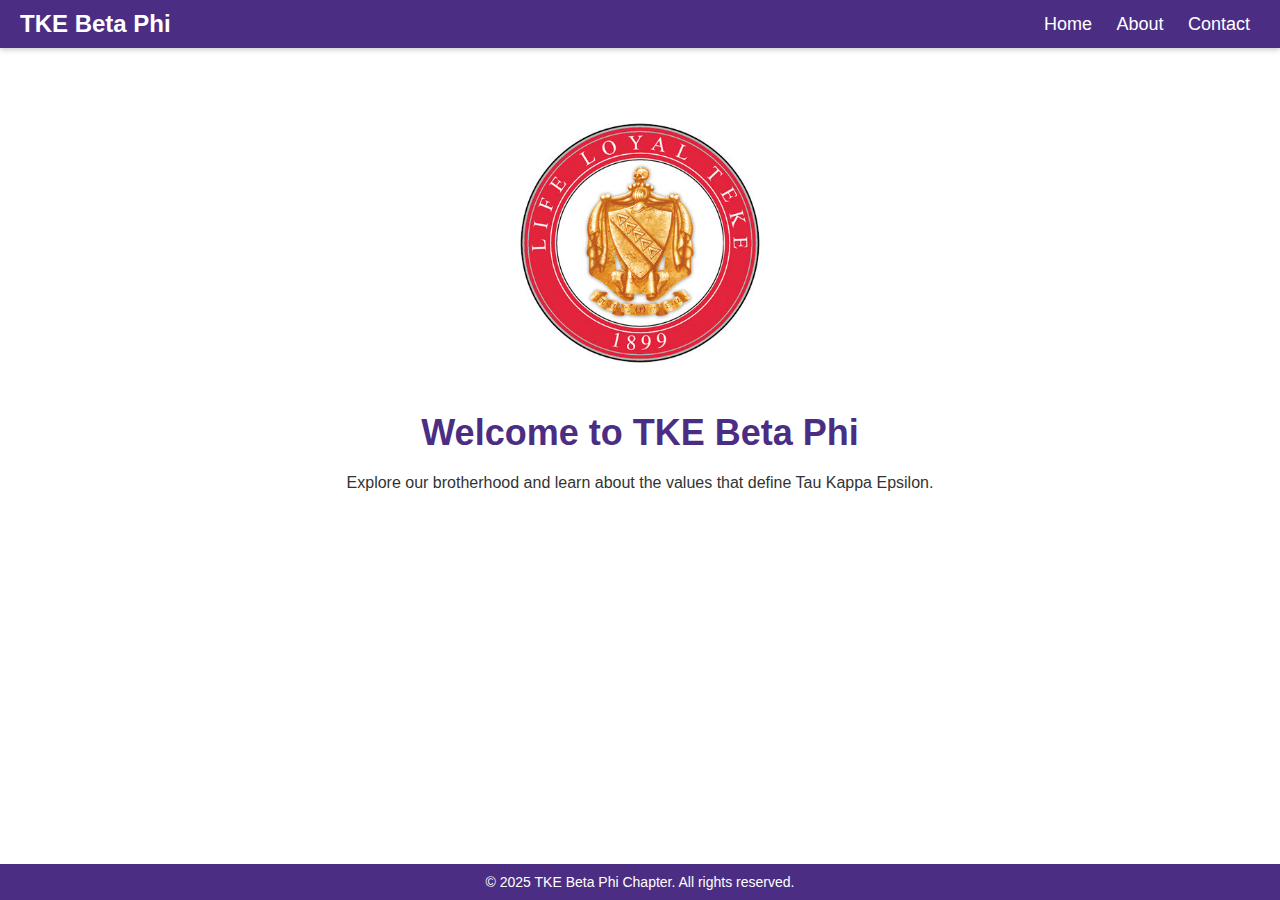
<file: TKE/index.html>
<!DOCTYPE html>
<html lang="en">
<head>
  <meta charset="UTF-8">
  <meta name="viewport" content="width=device-width, initial-scale=1.0">
  <title>TKE Beta Phi - Home</title>
  <link rel="stylesheet" href="styles.css">
</head>
<body>
  <nav>
    <div class="logo">
      TKE Beta Phi
    </div>
    <div class="menu">
      <a href="index.html">Home</a>
      <a href="about.html">About</a>
      <a href="contact.html">Contact</a>
    </div>
  </nav>
  <div class="container home-content">
    <img src="assets\tke crest.jpeg" alt="TKE Crest" class="center-crest">
    <h1>Welcome to TKE Beta Phi</h1>
    <p>Explore our brotherhood and learn about the values that define Tau Kappa Epsilon.</p>
  </div>
  <footer>
    &copy; 2025 TKE Beta Phi Chapter. All rights reserved.
  </footer>
  
</body>
</html>
</file>
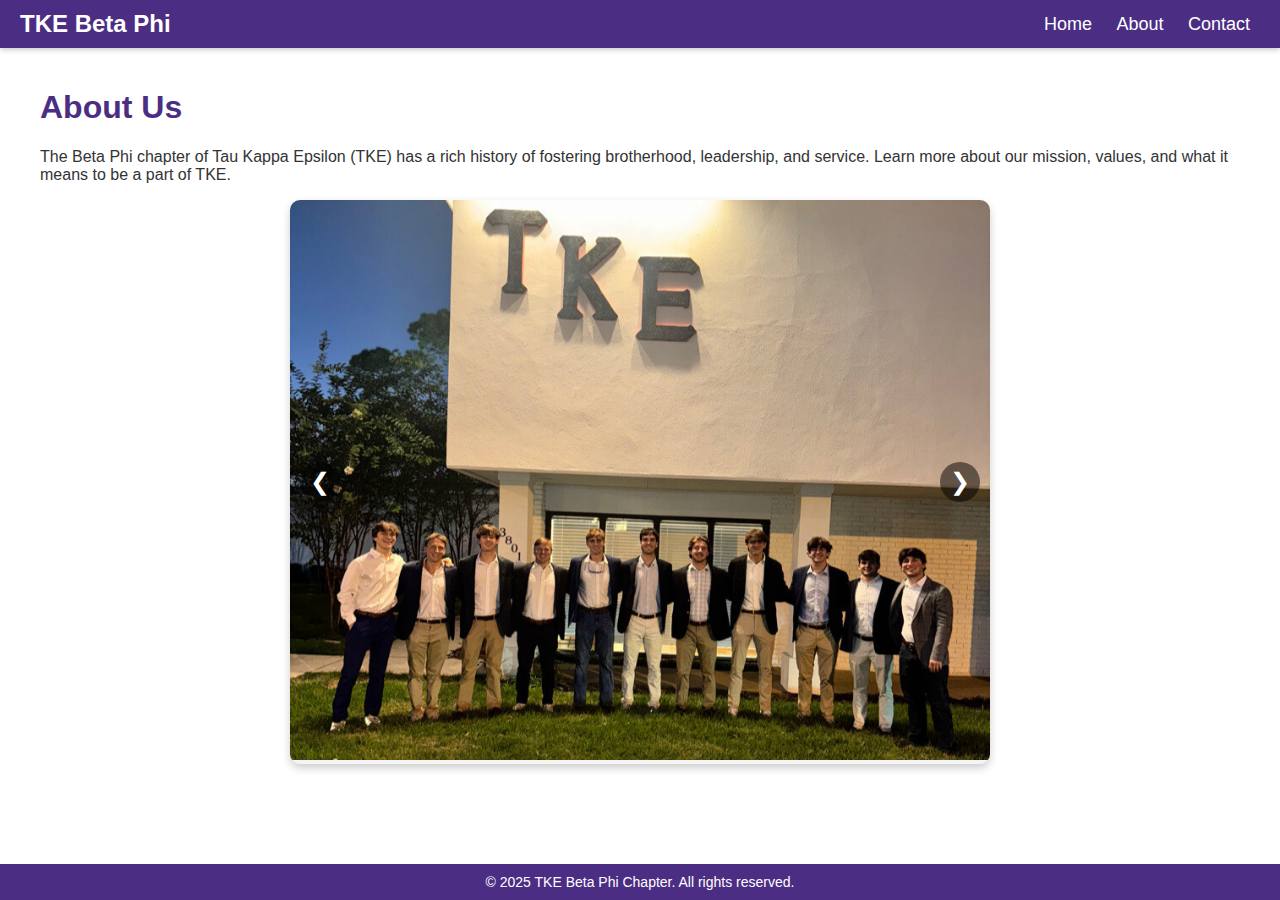
<file: TKE/about.html>
<!DOCTYPE html>
<html lang="en">
<head>
  <meta charset="UTF-8">
  <meta name="viewport" content="width=device-width, initial-scale=1.0">
  <title>TKE Beta Phi - About</title>
  <link rel="stylesheet" href="styles.css">
</head>
<body>
  <nav>
    <div class="logo">
      TKE Beta Phi
    </div>
    <div class="menu">
      <a href="index.html">Home</a>
      <a href="about.html">About</a>
      <a href="contact.html">Contact</a>
    </div>
  </nav>
  <div class="container">
    <h1>About Us</h1>
    <p>The Beta Phi chapter of Tau Kappa Epsilon (TKE) has a rich history of fostering brotherhood, leadership, and service. Learn more about our mission, values, and what it means to be a part of TKE.</p>
    <div class="slideshow-container">
      <div class="slides fade">
        <img src="assets\img1.jpg" alt="Slide 1">
      </div>
      <div class="slides fade">
        <img src="assets\img2.jpg" alt="Slide 2">
      </div>
      <div class="slides fade">
        <img src="assets\img3.jpg" alt="Slide 3">
      </div>
      <a class="prev" onclick="changeSlide(-1)">&#10094;</a>
      <a class="next" onclick="changeSlide(1)">&#10095;</a>
    </div>
  </div>
  <script src="scripts.js"></script>
  <footer>
    &copy; 2025 TKE Beta Phi Chapter. All rights reserved.
  </footer>
  
</body>
</html>
</file>
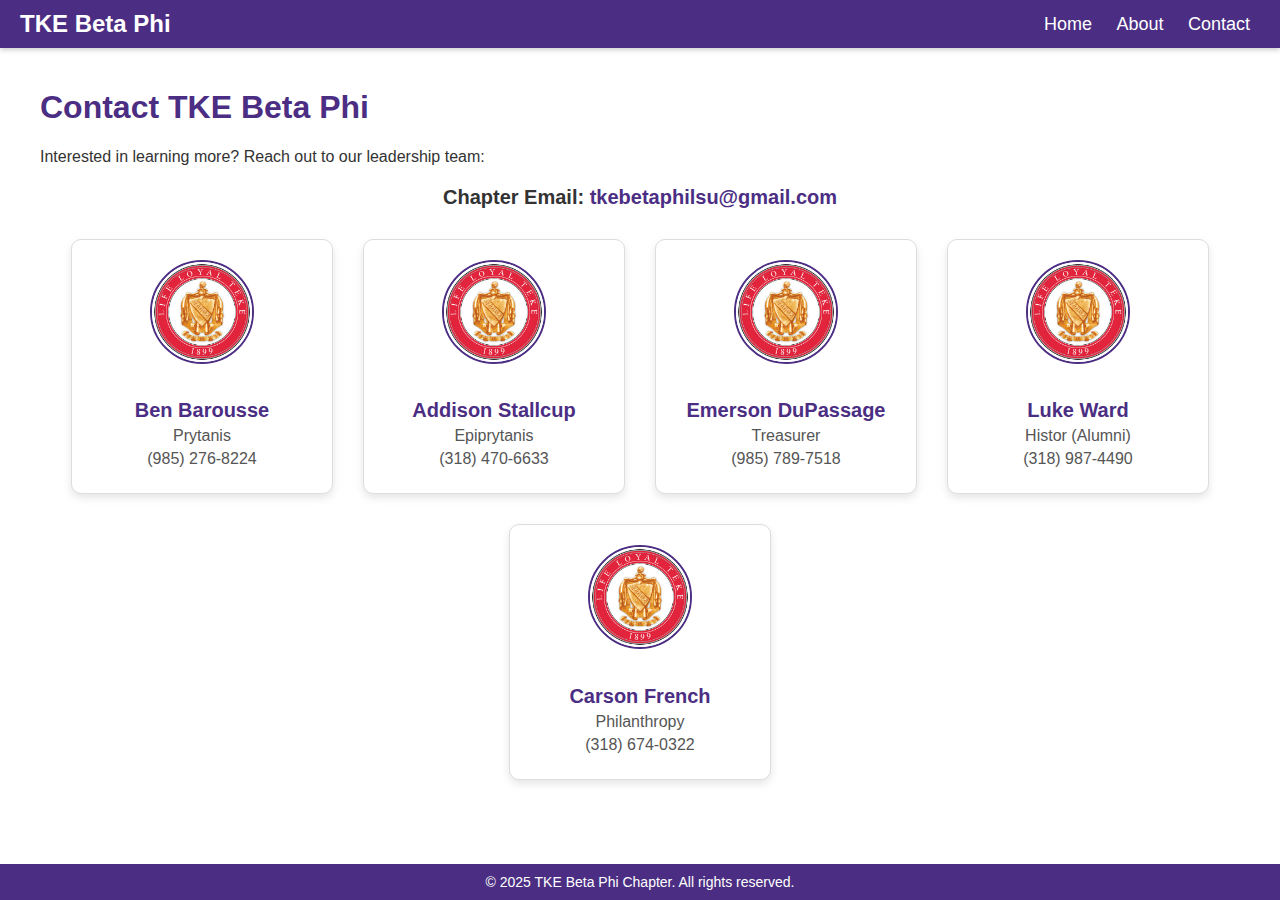
<file: TKE/contact.html>
<!DOCTYPE html>
<html lang="en">
<head>
  <meta charset="UTF-8">
  <meta name="viewport" content="width=device-width, initial-scale=1.0">
  <title>TKE Beta Phi - Contact</title>
  <link rel="stylesheet" href="styles.css">
</head>
<body>
  <nav>
    <div class="logo">
      TKE Beta Phi
    </div>
    <div class="menu">
      <a href="index.html">Home</a>
      <a href="about.html">About</a>
      <a href="contact.html">Contact</a>
    </div>
  </nav>
  <div class="container">
    <h1>Contact TKE Beta Phi</h1>
    <p>Interested in learning more? Reach out to our leadership team:</p>
    
    <!-- Chapter Email -->
    <div class="chapter-email">
      <p><strong>Chapter Email:</strong> <a href="mailto:tkebetaphilsu@gmail.com">tkebetaphilsu@gmail.com</a></p>
    </div>

    <!-- Contact Cards -->
    <div class="contact-cards">
      <!-- Prytanis -->
      <div class="contact-card">
        <img src="assets\tke crest.jpeg" alt="TKE Crest - Ben Barousse">
        <h2>Ben Barousse</h2>
        <p>Prytanis</p>
        <p>(985) 276-8224</p>
      </div>

      <!-- Epiprytanis -->
      <div class="contact-card">
        <img src="assets\tke crest.jpeg" alt="TKE Crest - Addison Stallcup">
        <h2>Addison Stallcup</h2>
        <p>Epiprytanis</p>
        <p>(318) 470-6633</p>
      </div>

      <!-- Treasurer -->
      <div class="contact-card">
        <img src="assets\tke crest.jpeg" alt="TKE Crest - Emerson DuPassage">
        <h2>Emerson DuPassage</h2>
        <p>Treasurer</p>
        <p>(985) 789-7518</p>
      </div>

      <!-- Histor -->
      <div class="contact-card">
        <img src="assets\tke crest.jpeg" alt="TKE Crest - Luke Ward">
        <h2>Luke Ward</h2>
        <p>Histor (Alumni)</p>
        <p>(318) 987-4490</p>
      </div>

      <!-- Philanthropy -->
      <div class="contact-card">
        <img src="assets\tke crest.jpeg" alt="TKE Crest - Carson French">
        <h2>Carson French</h2>
        <p>Philanthropy</p>
        <p>(318) 674-0322</p>
      </div>
    </div>
  </div>
  <footer>
    &copy; 2025 TKE Beta Phi Chapter. All rights reserved.
  </footer>
  
</body>
</html>
</file>
<file: TKE/styles.css>
/* General Styles */
html, body {
  font-family: 'Arial', sans-serif;
  height: 100%;
  margin: 0;
  padding: 0;
  color: #333;
  display: flex;
  flex-direction: column;
}

h1, h2 {
  color: #4b2e83; /* TKE purple for headings */
}

a {
  text-decoration: none;
  color: #4b2e83;
}

a:hover {
  text-decoration: underline;
}

/* Navbar Styles */
nav {
  background-color: #4b2e83; /* TKE purple */
  color: white;
  display: flex;
  justify-content: space-between;
  align-items: center;
  padding: 10px 20px;
  box-shadow: 0px 2px 5px rgba(0, 0, 0, 0.2);
}

nav .logo {
  font-size: 24px;
  font-weight: bold;
}

nav .menu a {
  margin: 0 10px;
  font-size: 18px;
  color: white;
}

nav .menu a:hover {
  border-bottom: 2px solid white;
}

/* Container Styling */
.container {
  max-width: 1200px;
  margin: auto;
  flex: 1;
  padding: 20px;
}

/* Home Page - Centered Crest */
.home-content {
  text-align: center;
  padding: 50px 0;
}

.home-content img {
  max-width: 250px; /* Slightly larger crest */
  height: auto;
  margin: 20px auto;
}

.home-content h1 {
  font-size: 36px;
  margin: 20px 0;
}

/* Contact Page */
.contact-cards {
  display: flex;
  flex-wrap: wrap;
  justify-content: center;
  gap: 30px;
  margin-top: 20px;
}

.contact-card {
  text-align: center;
  width: 220px;
  border: 1px solid #ddd;
  border-radius: 10px;
  padding: 20px;
  background: white;
  box-shadow: 0 4px 8px rgba(0, 0, 0, 0.1);
  transition: transform 0.3s ease, box-shadow 0.3s ease;
}

.contact-card:hover {
  transform: translateY(-5px);
  box-shadow: 0 8px 16px rgba(0, 0, 0, 0.2);
}

.contact-card img {
  width: 100px;
  height: 100px;
  object-fit: cover;
  border-radius: 50%;
  margin-bottom: 15px;
  border: 2px solid #4b2e83;
}

.contact-card h2 {
  font-size: 20px;
  color: #4b2e83;
  margin-bottom: 5px;
}

.contact-card p {
  margin: 5px 0;
  font-size: 16px;
  color: #555;
}

/* Chapter Email */
.chapter-email {
  text-align: center;
  margin-bottom: 30px;
  font-size: 20px;
}

.chapter-email a {
  color: #4b2e83;
  font-weight: bold;
}

/* Footer */
footer {
  background-color: #4b2e83;
  color: white;
  text-align: center;
  padding: 10px 0;
  font-size: 14px;
}

/* Slideshow Container */
.slideshow-container {
  position: relative;
  max-width: 700px; /* Set a smaller width for the slideshow */
  max-height: 600px; /* Set a smaller height for the slideshow */
  margin: auto;
  overflow: hidden;
  border-radius: 10px;
  box-shadow: 0 4px 8px rgba(0, 0, 0, 0.2); /* Add a soft shadow for better appearance */
  background-color: #f4f4f4; /* Optional: Add background color to fill empty space */
}

/* Individual Slides */
.slides {
  display: none; /* Hide all slides by default */
  text-align: center; /* Center the content */
}

.slides img {
  width: 100%; /* Scale down images to fit the container width */
  height: 100%; /* Scale down images to fit the container height */
  object-fit: contain; /* Ensures the entire image fits without cropping */
  background-color: #ffffff; /* Add a background color to make it clean */
}

/* Navigation Arrows */
.prev, .next {
  position: absolute;
  top: 50%;
  width: 40px;
  height: 40px;
  margin-top: -20px;
  background-color: rgba(0, 0, 0, 0.5); /* Semi-transparent black background */
  color: white;
  font-size: 24px;
  border: none;
  border-radius: 50%;
  cursor: pointer;
  text-align: center;
  line-height: 40px; /* Center the arrow inside the button */
  transition: background-color 0.3s ease;
}

.prev:hover, .next:hover {
  background-color: rgba(0, 0, 0, 0.8); /* Darken background on hover */
}

.prev {
  left: 10px; /* Position on the left */
}

.next {
  right: 10px; /* Position on the right */
}

/* Fade Animation */
.fade {
  animation: fadeEffect 1s;
}

@keyframes fadeEffect {
  from {opacity: 0;}
  to {opacity: 1;}
}
</file>
